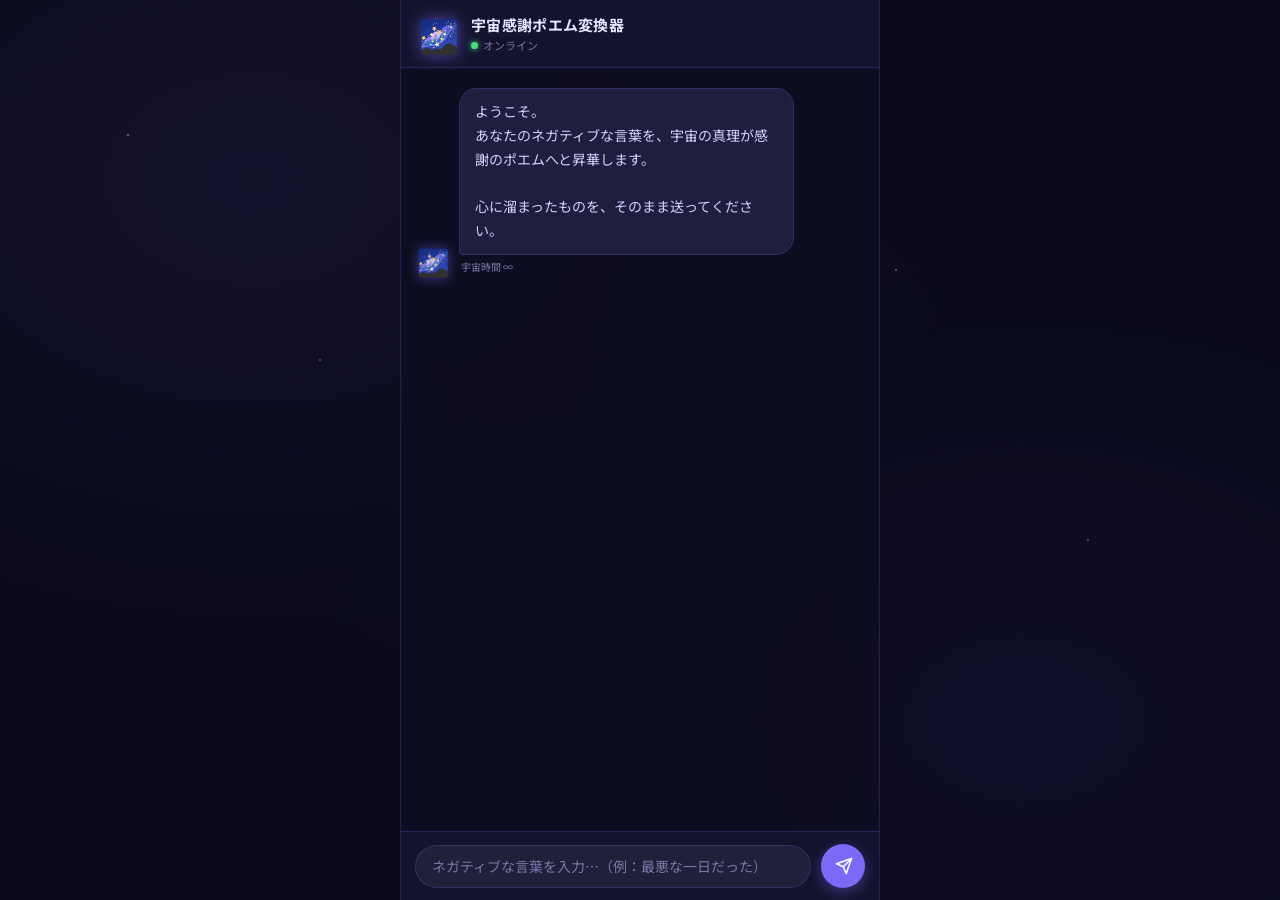
<file: index.html>
<!DOCTYPE html>
<html lang="ja">
<head>
  <meta charset="UTF-8" />
  <meta name="viewport" content="width=device-width, initial-scale=1.0" />
  <title>🌌 宇宙感謝ポエム変換器</title>
  <link rel="preconnect" href="https://fonts.googleapis.com">
  <link href="https://fonts.googleapis.com/css2?family=Noto+Sans+JP:wght@400;700&family=Shippori+Mincho:wght@400;700&display=swap" rel="stylesheet">
  <link rel="stylesheet" href="style.css" />
</head>
<body>
  <div id="stars"></div>
  <div class="app-wrapper">
    <header class="chat-header">
      <div class="header-avatar">🌌</div>
      <div class="header-info">
        <div class="header-name">宇宙感謝ポエム変換器</div>
        <div class="header-status"><span class="status-dot"></span>オンライン</div>
      </div>
    </header>
    <main class="chat-body" id="chatBody">
      <div class="message-group received">
        <div class="avatar">🌌</div>
        <div class="bubble-wrap">
          <div class="bubble">ようこそ。<br>あなたのネガティブな言葉を、宇宙の真理が感謝のポエムへと昇華します。<br><br>心に溜まったものを、そのまま送ってください。</div>
          <div class="timestamp">宇宙時間 ∞</div>
        </div>
      </div>
    </main>
    <div class="loading-overlay" id="loadingOverlay">
      <div class="loading-content">
        <div class="cosmic-spinner">
          <div class="ring ring1"></div>
          <div class="ring ring2"></div>
          <div class="ring ring3"></div>
          <div class="core">✨</div>
        </div>
        <p class="loading-text" id="loadingText">宇宙の真理から感謝を紡いでいます…</p>
        <p class="loading-sub">しばらくお待ちください</p>
      </div>
    </div>
    <footer class="chat-footer">
      <textarea id="userInput" class="input-box" placeholder="ネガティブな言葉を入力…（例：最悪な一日だった）" rows="1" maxlength="500"></textarea>
      <button class="send-btn" id="sendBtn" onclick="sendMessage()">
        <svg viewBox="0 0 24 24" fill="none" xmlns="http://www.w3.org/2000/svg">
          <path d="M22 2L11 13" stroke="white" stroke-width="2" stroke-linecap="round" stroke-linejoin="round"/>
          <path d="M22 2L15 22L11 13L2 9L22 2Z" stroke="white" stroke-width="2" stroke-linecap="round" stroke-linejoin="round"/>
        </svg>
      </button>
    </footer>
  </div>
  <script src="script.js"></script>
</body>
</html>
</file>
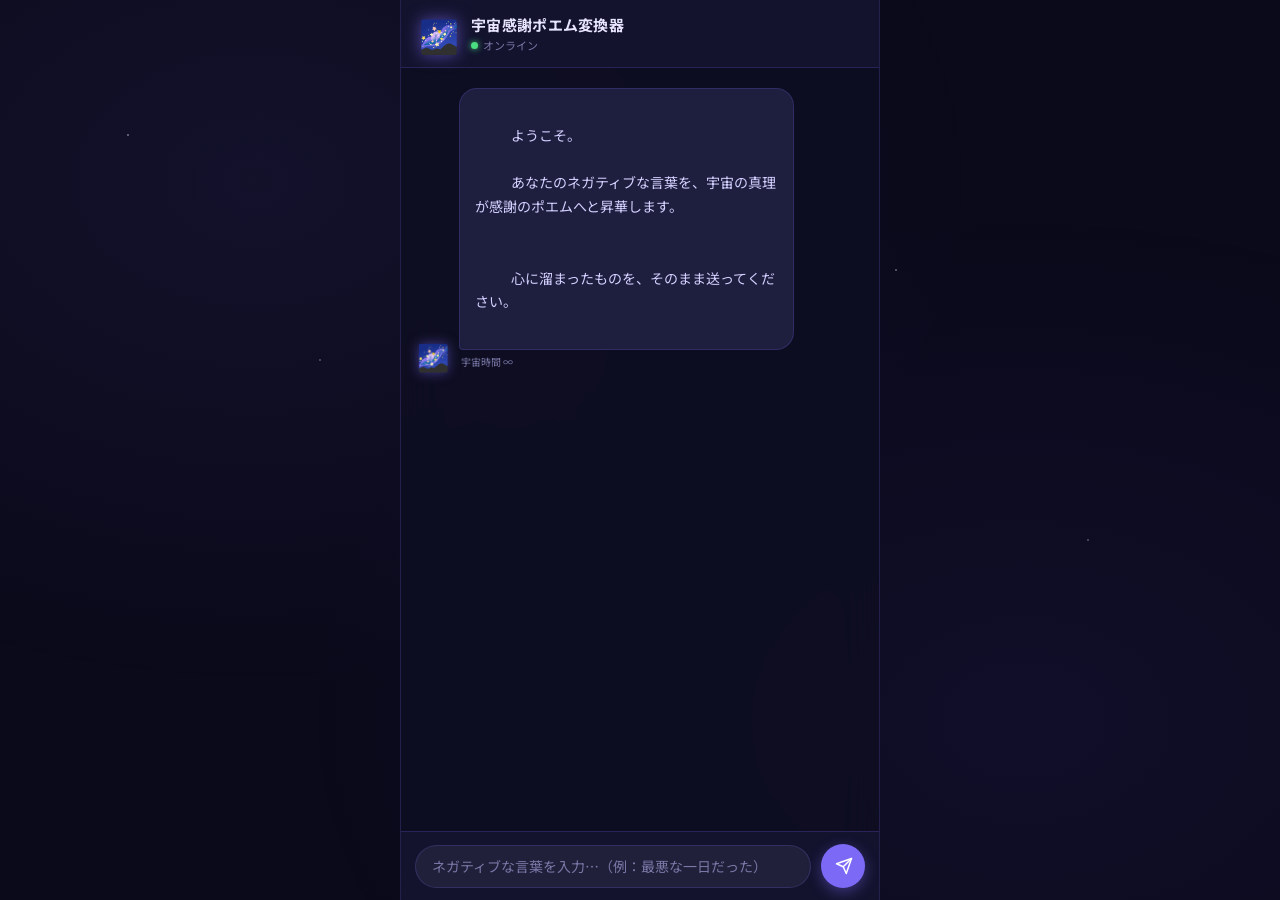
<file: index (1).html>
<!DOCTYPE html>
<html lang="ja">
<head>
  <meta charset="UTF-8" />
  <meta name="viewport" content="width=device-width, initial-scale=1.0" />
  <title>🌌 宇宙感謝ポエム変換器</title>
  <link rel="preconnect" href="https://fonts.googleapis.com">
  <link href="https://fonts.googleapis.com/css2?family=Noto+Sans+JP:wght@400;700&family=Shippori+Mincho:wght@400;700&display=swap" rel="stylesheet">
  <link rel="stylesheet" href="style.css" />
</head>
<body>

  <!-- 星空背景パーティクル -->
  <div id="stars"></div>

  <div class="app-wrapper">
    <!-- ヘッダー -->
    <header class="chat-header">
      <div class="header-avatar">🌌</div>
      <div class="header-info">
        <div class="header-name">宇宙感謝ポエム変換器</div>
        <div class="header-status">
          <span class="status-dot"></span>オンライン
        </div>
      </div>
    </header>

    <!-- チャットエリア -->
    <main class="chat-body" id="chatBody">
      <!-- 最初のガイドメッセージ -->
      <div class="message-group received">
        <div class="avatar">🌌</div>
        <div class="bubble-wrap">
          <div class="bubble">
            ようこそ。<br>
            あなたのネガティブな言葉を、宇宙の真理が感謝のポエムへと昇華します。<br><br>
            心に溜まったものを、そのまま送ってください。
          </div>
          <div class="timestamp">宇宙時間 ∞</div>
        </div>
      </div>
    </main>

    <!-- ローディングオーバーレイ -->
    <div class="loading-overlay" id="loadingOverlay">
      <div class="loading-content">
        <div class="cosmic-spinner">
          <div class="ring ring1"></div>
          <div class="ring ring2"></div>
          <div class="ring ring3"></div>
          <div class="core">✨</div>
        </div>
        <p class="loading-text" id="loadingText">宇宙の真理から感謝を紡いでいます…</p>
        <p class="loading-sub">しばらくお待ちください</p>
      </div>
    </div>

    <!-- 入力エリア -->
    <footer class="chat-footer">
      <textarea
        id="userInput"
        class="input-box"
        placeholder="ネガティブな言葉を入力…（例：最悪な一日だった）"
        rows="1"
        maxlength="500"
      ></textarea>
      <button class="send-btn" id="sendBtn" onclick="sendMessage()">
        <svg viewBox="0 0 24 24" fill="none" xmlns="http://www.w3.org/2000/svg">
          <path d="M22 2L11 13" stroke="white" stroke-width="2" stroke-linecap="round" stroke-linejoin="round"/>
          <path d="M22 2L15 22L11 13L2 9L22 2Z" stroke="white" stroke-width="2" stroke-linecap="round" stroke-linejoin="round"/>
        </svg>
      </button>
    </footer>
  </div>

  <script src="script.js"></script>
</body>
</html>
</file>
<file: style.css>
*, *::before, *::after { box-sizing: border-box; margin: 0; padding: 0; }
:root {
  --bg-deep: #0a0a1a; --bg-panel: #0f0f23; --bg-header: #13132e;
  --bg-footer: #13132e; --accent: #7c6af7; --accent-glow: #9d8fff;
  --sent-bg: #7c6af7; --received-bg: #1e1e3f;
  --text-primary: #e8e6ff; --text-secondary: #7b78a8;
  --text-bubble-sent: #ffffff; --text-bubble-received: #d4d0ff;
  --border: rgba(124, 106, 247, 0.2); --shadow: 0 4px 24px rgba(124, 106, 247, 0.15);
  --font-sans: 'Noto Sans JP', sans-serif; --font-serif: 'Shippori Mincho', serif;
}
html, body { height: 100%; background: var(--bg-deep); font-family: var(--font-sans); color: var(--text-primary); overflow: hidden; }
#stars { position: fixed; inset: 0; pointer-events: none; z-index: 0; background: radial-gradient(ellipse at 20% 20%, rgba(124,106,247,0.08) 0%, transparent 50%), radial-gradient(ellipse at 80% 80%, rgba(92,68,220,0.08) 0%, transparent 50%); }
#stars::before, #stars::after { content: ''; position: absolute; inset: 0; background-image: radial-gradient(1px 1px at 10% 15%, rgba(255,255,255,0.6) 0%, transparent 100%), radial-gradient(1px 1px at 25% 40%, rgba(255,255,255,0.4) 0%, transparent 100%), radial-gradient(1.5px 1.5px at 50% 10%, rgba(255,255,255,0.7) 0%, transparent 100%), radial-gradient(1px 1px at 70% 30%, rgba(255,255,255,0.5) 0%, transparent 100%), radial-gradient(1px 1px at 85% 60%, rgba(255,255,255,0.4) 0%, transparent 100%), radial-gradient(1.5px 1.5px at 35% 75%, rgba(255,255,255,0.6) 0%, transparent 100%), radial-gradient(1px 1px at 60% 85%, rgba(255,255,255,0.5) 0%, transparent 100%), radial-gradient(1.5px 1.5px at 45% 50%, rgba(200,180,255,0.5) 0%, transparent 100%); }
#stars::after { animation: twinkle 4s ease-in-out infinite alternate; }
@keyframes twinkle { 0% { opacity: 0.6; } 100% { opacity: 1; } }
.app-wrapper { position: relative; z-index: 1; display: flex; flex-direction: column; height: 100dvh; max-width: 480px; margin: 0 auto; background: rgba(15, 15, 35, 0.85); backdrop-filter: blur(20px); border-left: 1px solid var(--border); border-right: 1px solid var(--border); }
.chat-header { display: flex; align-items: center; gap: 12px; padding: 14px 18px; background: var(--bg-header); border-bottom: 1px solid var(--border); flex-shrink: 0; }
.header-avatar { font-size: 32px; line-height: 1; filter: drop-shadow(0 0 8px rgba(124,106,247,0.6)); }
.header-name { font-size: 15px; font-weight: 700; color: var(--text-primary); letter-spacing: 0.02em; }
.header-status { display: flex; align-items: center; gap: 5px; font-size: 11px; color: var(--text-secondary); margin-top: 2px; }
.status-dot { width: 7px; height: 7px; border-radius: 50%; background: #4ade80; box-shadow: 0 0 6px #4ade80; animation: pulse-dot 2s ease-in-out infinite; }
@keyframes pulse-dot { 0%, 100% { opacity: 1; } 50% { opacity: 0.5; } }
.chat-body { flex: 1; overflow-y: auto; padding: 20px 16px; display: flex; flex-direction: column; gap: 20px; scroll-behavior: smooth; }
.chat-body::-webkit-scrollbar { width: 4px; }
.chat-body::-webkit-scrollbar-thumb { background: var(--border); border-radius: 2px; }
.message-group { display: flex; gap: 10px; animation: fadeInUp 0.4s ease both; }
@keyframes fadeInUp { from { opacity: 0; transform: translateY(16px); } to { opacity: 1; transform: translateY(0); } }
.message-group.received { flex-direction: row; align-items: flex-end; }
.message-group.sent { flex-direction: row-reverse; align-items: flex-end; }
.avatar { font-size: 26px; flex-shrink: 0; line-height: 1; filter: drop-shadow(0 0 6px rgba(124,106,247,0.5)); }
.bubble-wrap { display: flex; flex-direction: column; max-width: 75%; }
.message-group.sent .bubble-wrap { align-items: flex-end; }
.bubble { padding: 11px 15px; border-radius: 18px; font-size: 14px; line-height: 1.7; word-break: break-word; white-space: pre-wrap; }
.message-group.received .bubble { background: var(--received-bg); color: var(--text-bubble-received); border-bottom-left-radius: 4px; border: 1px solid var(--border); }
.message-group.sent .bubble { background: var(--sent-bg); color: var(--text-bubble-sent); border-bottom-right-radius: 4px; box-shadow: 0 4px 16px rgba(124, 106, 247, 0.4); }
.bubble.poem { font-family: var(--font-serif); font-size: 14.5px; line-height: 2; background: linear-gradient(135deg, #1a1040 0%, #1e1e3f 100%); border: 1px solid rgba(124,106,247,0.4); box-shadow: 0 0 20px rgba(124,106,247,0.15), inset 0 0 20px rgba(124,106,247,0.05); position: relative; overflow: hidden; }
.bubble.poem::before { content: ''; position: absolute; top: 0; left: 0; right: 0; height: 1px; background: linear-gradient(90deg, transparent, rgba(124,106,247,0.6), transparent); }
.timestamp { font-size: 10px; color: var(--text-secondary); margin-top: 4px; padding: 0 2px; }
.loading-overlay { display: none; position: absolute; inset: 0; background: rgba(10, 10, 26, 0.88); backdrop-filter: blur(16px); z-index: 100; align-items: center; justify-content: center; flex-direction: column; }
.loading-overlay.active { display: flex; animation: fadeIn 0.3s ease; }
@keyframes fadeIn { from { opacity: 0; } to { opacity: 1; } }
.loading-content { text-align: center; display: flex; flex-direction: column; align-items: center; gap: 24px; }
.cosmic-spinner { position: relative; width: 100px; height: 100px; }
.ring { position: absolute; border-radius: 50%; border: 2px solid transparent; }
.ring1 { inset: 0; border-top-color: var(--accent); border-right-color: var(--accent); animation: spin 1.2s linear infinite; }
.ring2 { inset: 14px; border-bottom-color: #a78bfa; border-left-color: #a78bfa; animation: spin 1.8s linear infinite reverse; }
.ring3 { inset: 28px; border-top-color: #c4b5fd; border-right-color: #c4b5fd; animation: spin 2.4s linear infinite; }
.core { position: absolute; inset: 0; display: flex; align-items: center; justify-content: center; font-size: 22px; animation: pulse-core 1.5s ease-in-out infinite; }
@keyframes spin { to { transform: rotate(360deg); } }
@keyframes pulse-core { 0%, 100% { transform: scale(1); } 50% { transform: scale(1.15); } }
.loading-text { font-size: 15px; color: var(--text-primary); font-weight: 700; letter-spacing: 0.05em; }
.loading-sub { font-size: 12px; color: var(--text-secondary); margin-top: -18px; }
.chat-footer { display: flex; align-items: flex-end; gap: 10px; padding: 12px 14px; background: var(--bg-footer); border-top: 1px solid var(--border); flex-shrink: 0; }
.input-box { flex: 1; background: rgba(255,255,255,0.06); border: 1px solid var(--border); border-radius: 22px; padding: 10px 16px; color: var(--text-primary); font-family: var(--font-sans); font-size: 14px; line-height: 1.5; resize: none; outline: none; transition: border-color 0.2s; max-height: 120px; overflow-y: auto; }
.input-box::placeholder { color: var(--text-secondary); }
.input-box:focus { border-color: var(--accent); box-shadow: 0 0 0 3px rgba(124,106,247,0.15); }
.send-btn { width: 44px; height: 44px; border-radius: 50%; background: var(--accent); border: none; cursor: pointer; display: flex; align-items: center; justify-content: center; flex-shrink: 0; transition: background 0.2s, transform 0.15s; box-shadow: 0 4px 14px rgba(124,106,247,0.4); }
.send-btn:hover { background: var(--accent-glow); }
.send-btn:active { transform: scale(0.93); }
.send-btn:disabled { background: #2a2a4a; box-shadow: none; cursor: not-allowed; }
.send-btn svg { width: 18px; height: 18px; margin-left: 2px; }
.bubble.error { background: rgba(239, 68, 68, 0.15); border: 1px solid rgba(239, 68, 68, 0.3); color: #fca5a5; }
@media (max-width: 480px) { .app-wrapper { max-width: 100%; border-left: none; border-right: none; } }
</file>
